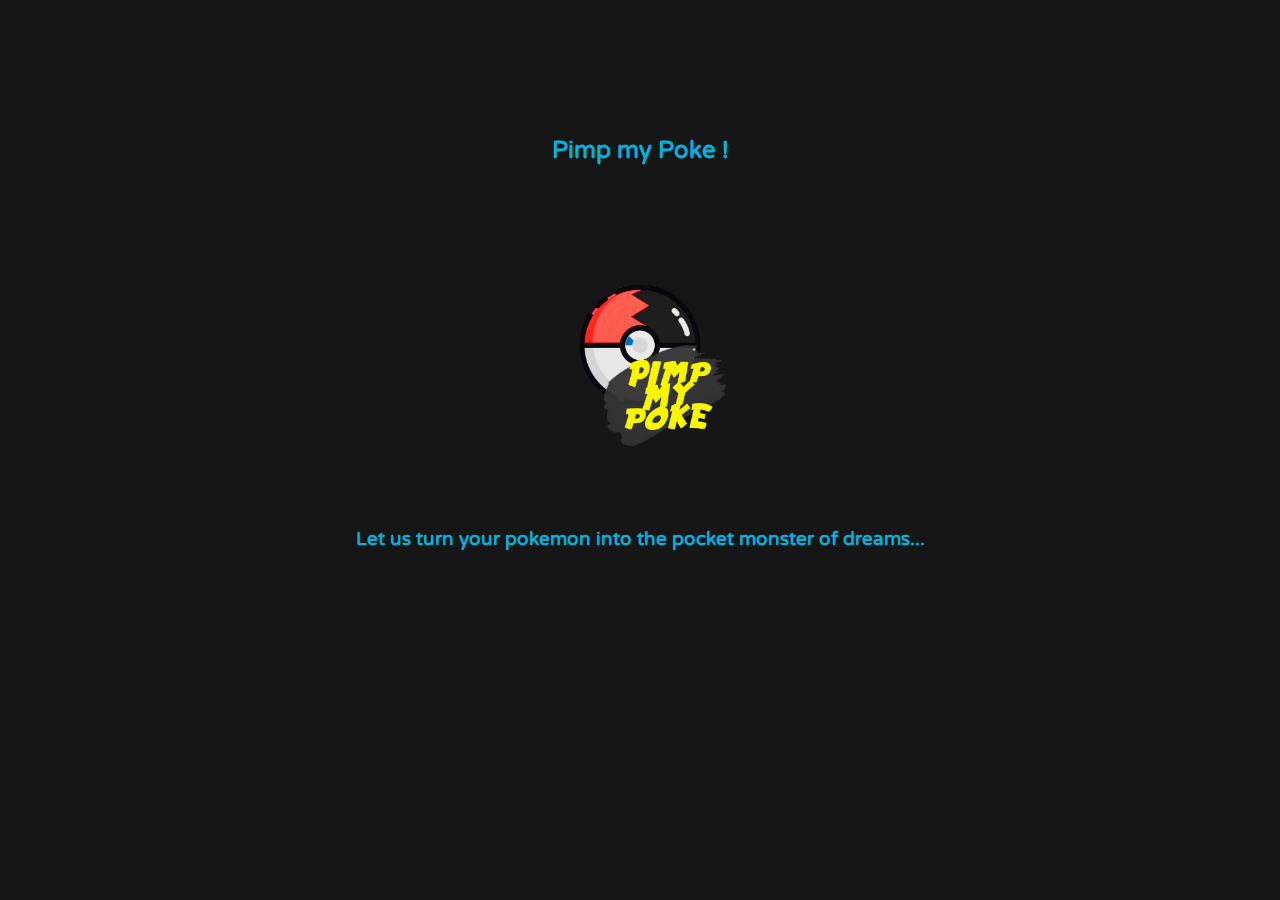
<file: index.html>
<!DOCTYPE html>
<html lang="en">
<head>
    <meta charset="UTF-8">
    <meta name="viewport" content="width=device-width, initial-scale=1.0">
    <link rel="stylesheet" type="text/css" href="style.css">
    <link href="https://fonts.googleapis.com/css2?family=Lobster&family=Modak&family=Ranchers&family=Varela+Round&display=swap" rel="stylesheet">
    <script src="scripts.js" defer></script>
    <title>Landing Page</title>
</head>
<body class="landing-page">
    <h1 class="none">Pimp my Poké</h1>
    <!-- <nav>
        <img src="images/logo.png" alt="pimp my poke logo">       
        <ul class="nav-links">
            <li class="active"><a href="index.html">Home</a></li>
            <li><a href="about.html">About</a></li>
            <li><a href="pimperz.html">Pimpz</a></li>
            <li><a href="contact.html">Call me Maybe</a></li>
        </ul>
    </nav> -->
    <!-- <div class="background"> -->
        <main>
            <header>
                <h2>Pimp my Poke !</h2>
            </header>
            <a href="about.html" aria-label="Link to About Us page"><img id="homeLogo" src="images/logo.png" alt="Pimp My Poke Company Logo"></a>
            <h3> Let us turn your pokemon into the pocket monster of dreams... </h3>
        </main>
    <!-- </div> -->
</body>
</html>
</file>
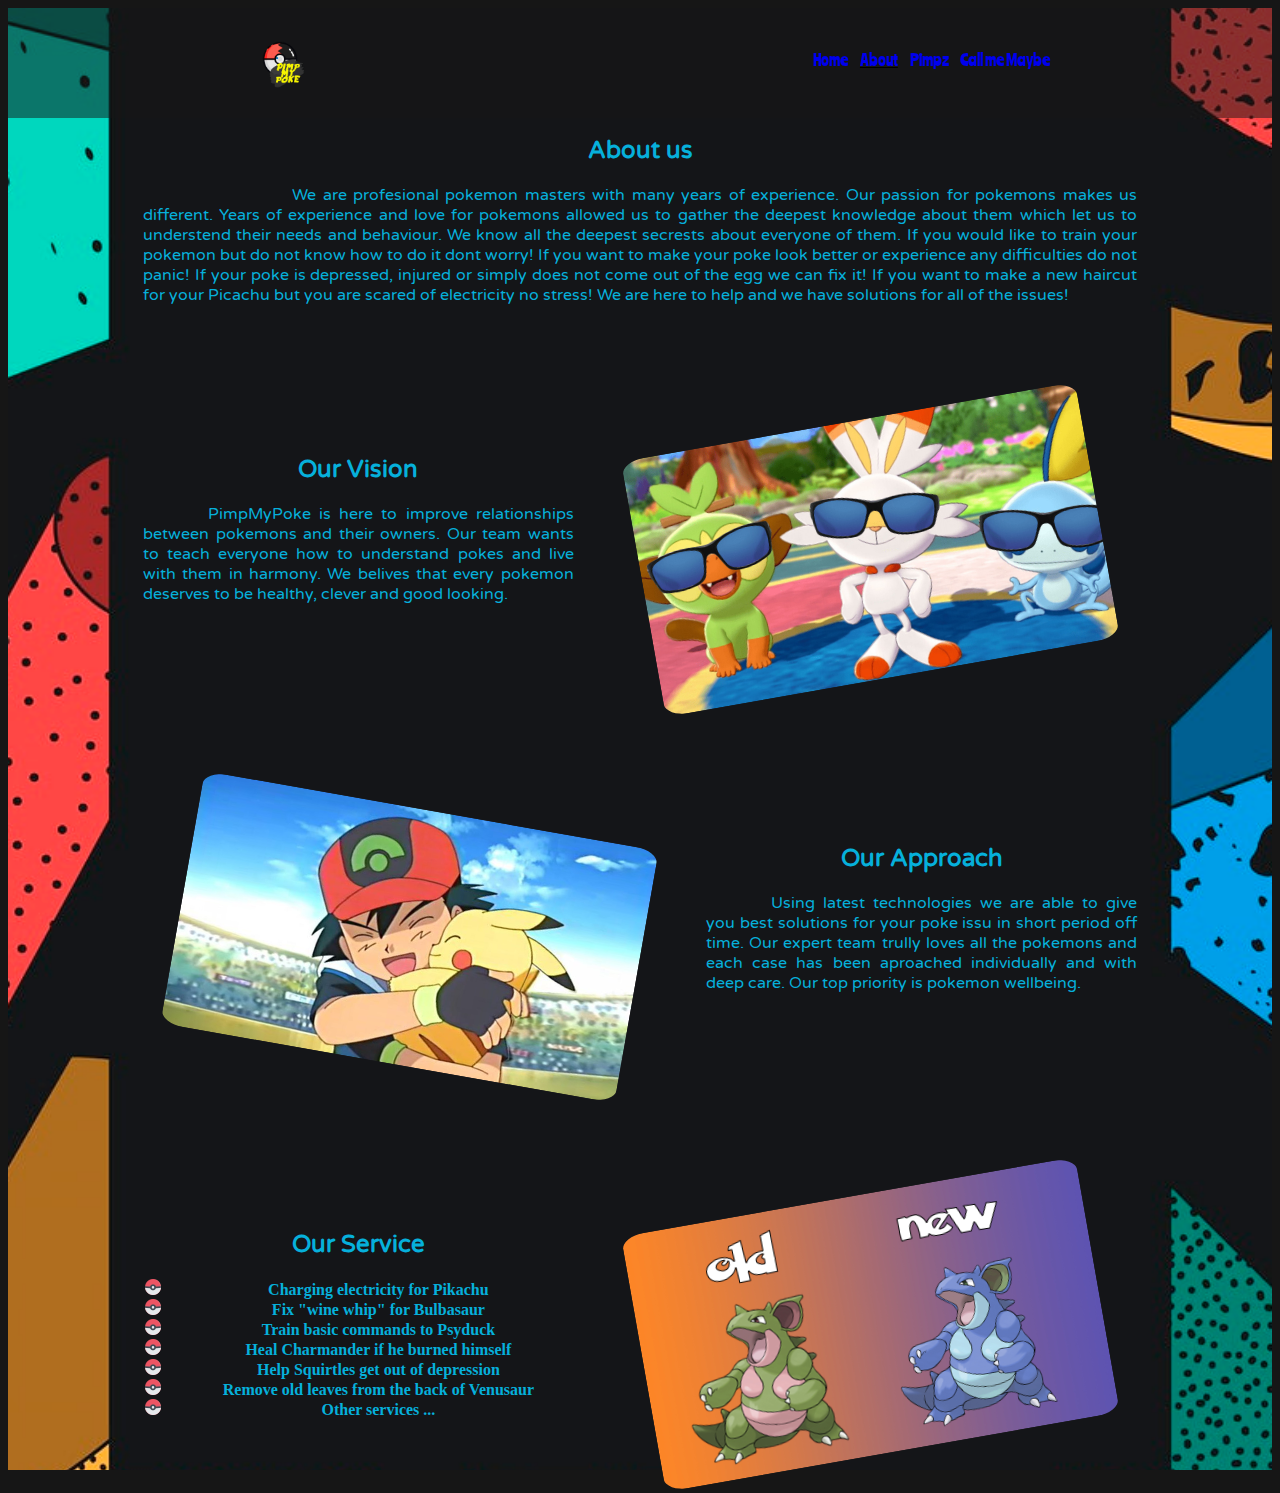
<file: about.html>
<!DOCTYPE html>
<html lang="en">
<head>
    <meta charset="UTF-8">
    <meta name="viewport" content="width=device-width, initial-scale=1.0">
    <link rel="stylesheet" type="text/css" href="style.css">
    <link href="https://fonts.googleapis.com/css2?family=Lobster&family=Modak&family=Ranchers&family=Varela+Round&display=swap" rel="stylesheet">
    <title>About Page</title>
</head>
<body>
    <h1 class="none">About Page</h1>
    <nav>
        <h2 class="none">Navigation Menu</h2>
        <img src="images/logo.png" alt="pimp my poke logo">       
        <ul class="nav-links">
            <li><a href="index.html">Home</a></li>
            <li class="active"><a href="about.html">About</a></li>
            <li><a href="pimperz.html">Pimpz</a></li>
            <li><a href="contact.html">Call me Maybe</a></li>
        </ul>
    </nav>
    <div class="background">
    <main>
        <header class="aboutUs">
            <h2>About us</h2>
            <p>We are profesional pokemon masters with many years of experience. Our passion for pokemons makes us different. 
            Years of experience and love for pokemons allowed us to gather the deepest knowledge about them which let us to understend their needs and behaviour. 
            We know all the deepest secrests about everyone of them.
            If you would like to train your pokemon but do not know how to do it dont worry! 
            If you want to make your poke look better or experience any difficulties do not panic! If your poke is depressed, 
            injured or simply does not come out of the egg we can fix it! 
            If you want to make a new haircut for your Picachu but you are scared of electricity no stress! We are here to help and we have solutions for all of the issues! </p>
        </header>

        <article class="aboutUs">
                <section class="floatRight">
                    <div class="text">
                        <h2 class="aboutUsHeader">Our Vision</h2>
                        <p>
                            PimpMyPoke is here to improve relationships between pokemons and their owners. 
                            Our team wants to teach everyone how to understand pokes and live with them in harmony. 
                            We belives that every pokemon deserves to be healthy, clever and good looking.
                        </p>
                    </div>

                        <img src="images/vision.jpeg" alt="our vision image" class="aboutImage">
                </section>

                <section class="floatLeft">
                    <div class="text">
                        <h2 class="aboutUsHeader">Our Approach</h2>
                        <p>Using latest technologies we are able to give you best solutions for your poke issu in short period off time. 
                         Our expert team trully loves all the pokemons and each case has been aproached individually and with deep care. 
                         Our top priority is pokemon wellbeing.
                        </p>
                    </div>

                    <img src="images/approach.jpeg" alt="our approch" class="aboutImage">
                </section>


            <section class="floatRight">
                <div class="text">
                    <h2 class="aboutUsHeader">Our Service</h2>
                    <ul class="ourServiceList">
                        <li>Charging electricity for Pikachu</li>
                        <li>Fix "wine whip" for Bulbasaur</li>
                        <li>Train basic commands to Psyduck</li>
                        <li>Heal Charmander if he burned himself</li>
                        <li>Help Squirtles get out of depression</li>
                        <li>Remove old leaves from the back of Venusaur</li>
                        <li>Other services ...</li>
                    </ul>
                </div>

                <img src="images/services.jpg" alt="our services img" class="aboutImage">
            </section>
            
        
     </article>
    </main>
    </div>
    <script src="scripts.js" defer></script>
</body>
</html>
</file>
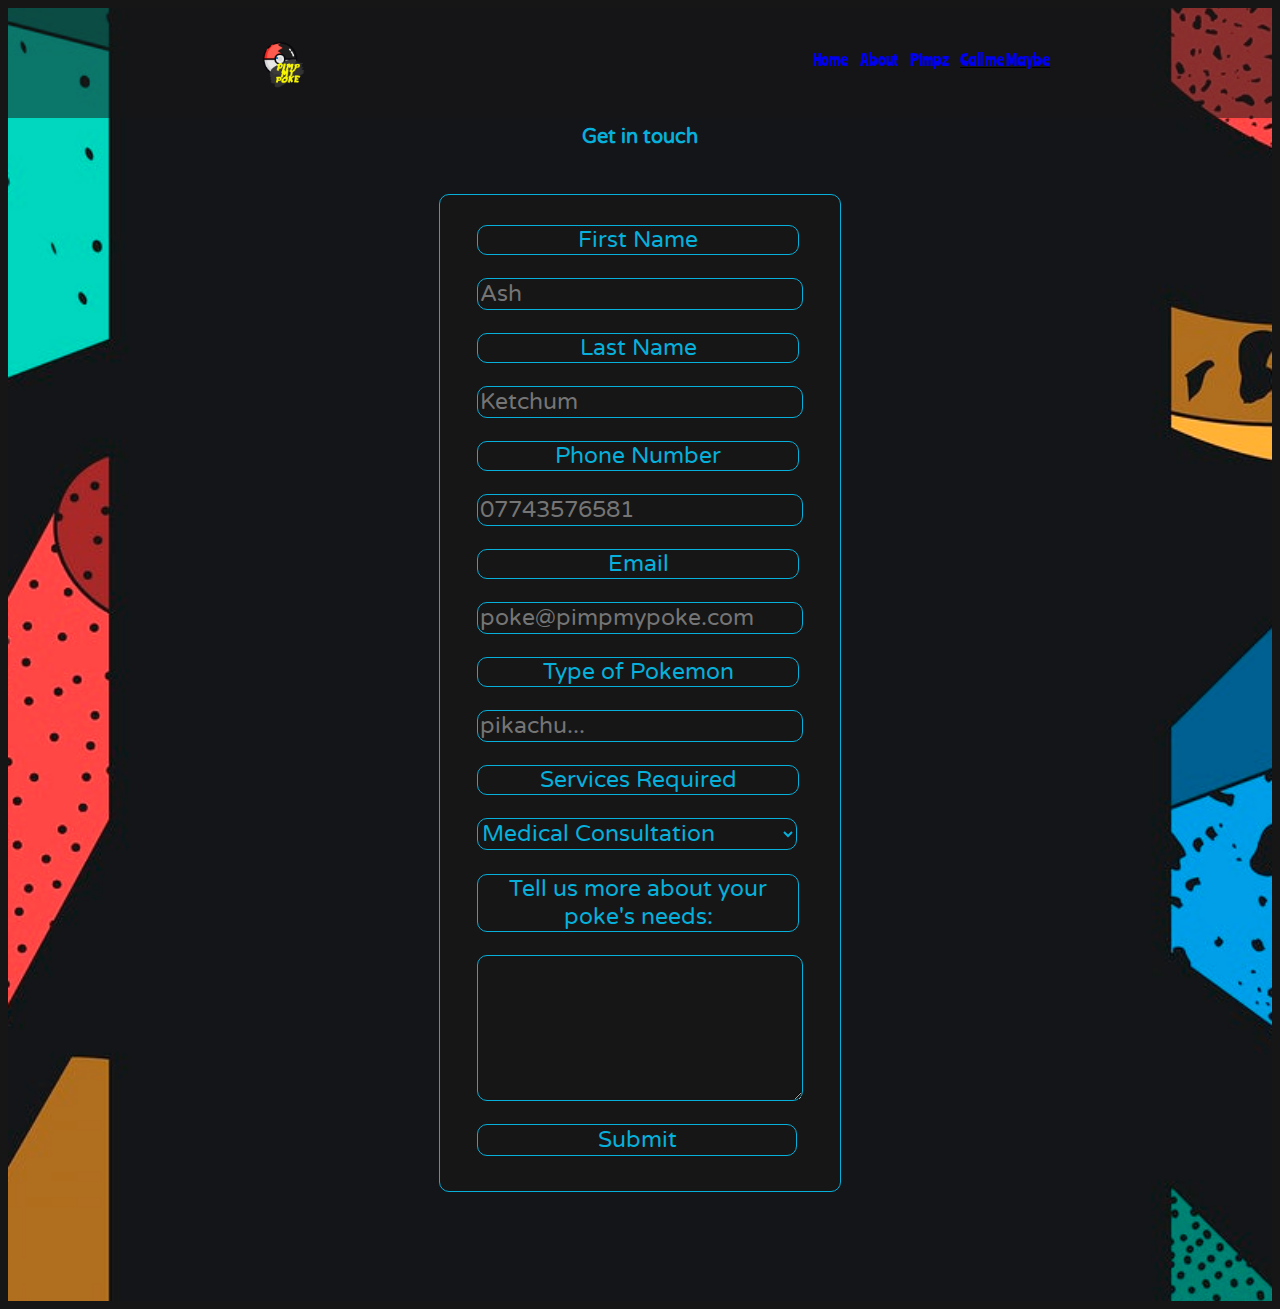
<file: contact.html>
<!DOCTYPE html>
<html lang="en">
<head>
    <meta charset="UTF-8">
    <meta name="viewport" content="width=device-width, initial-scale=1.0">
    <link rel="stylesheet" type="text/css" href="style.css">
    <link href="https://fonts.googleapis.com/css2?family=Lobster&family=Modak&family=Ranchers&family=Varela+Round&display=swap" rel="stylesheet">
    <script src="scripts.js" defer></script>
    <title>Contact Page</title>
</head>
<body>
    <h1 class="none">Contact Page</h1>
    <nav>
        <h2 class="none">Navigation Menu</h2>
        <img src="images/logo.png" alt="pimp my poke logo">       
        <ul class="nav-links">
            <li><a href="index.html">Home</a></li>
            <li><a href="about.html">About</a></li>
            <li><a href="pimperz.html">Pimpz</a></li>
            <li class="active"><a href="contact.html">Call me Maybe</a></li>
        </ul>
    </nav>
    <div class="background">
    <main class='form'>
        <header>
            <h4> Get in touch </h4>
        </header>
    <fieldset class='field'>
        <form action="https://formspree.io/mbjzpzno" method="POST">
         <label for='first-name'>First Name</label>
         <input type='text' id='first-name' name='first-name' placeholder='Ash' size='35' required >
         <label for='last-name'>Last Name</label >
         <input type='text' id='last-name' name='last-name' placeholder='Ketchum' size='35' required>
         <label for='telephone'>Phone Number</label>
         <input type='tel' id='telephone' name='telephone' placeholder='07743576581' required>
         <label for='email'>Email</label>
         <input type='email' id='email' name='email' placeholder='poke@pimpmypoke.com' size='35' required>
         <label for='type-of-pokemon'>Type of Pokemon</label>
         <input type='type-of-pokemon' id='type-of-pokemon' name='type-of-pokemon' placeholder='pikachu...' size='35' required>
        <label for='servicesRequired'> Services Required </label>
         <select id='servicesRequired' name='servicesRequired' required>

             <option value ='medical-consultation'>Medical Consultation</option>
             <option value ='makeover'>Makeoverz</option>
             <option value ='Therapy'>Therapy</option>
             <option value ='master-mentorship'>Master Mentorship</option>
         </select>
         <label for='more-information'>Tell us more about your poke's needs:</label>
         <textarea placehodler="Tell us more about your poke's needs " name ='more-information' id='more-information' cols='30' rows='5' required></textarea>
        

         <input type='submit'>

     </form>
    </fieldset>
</main>
</div>
    
</body>
</html>
</file>
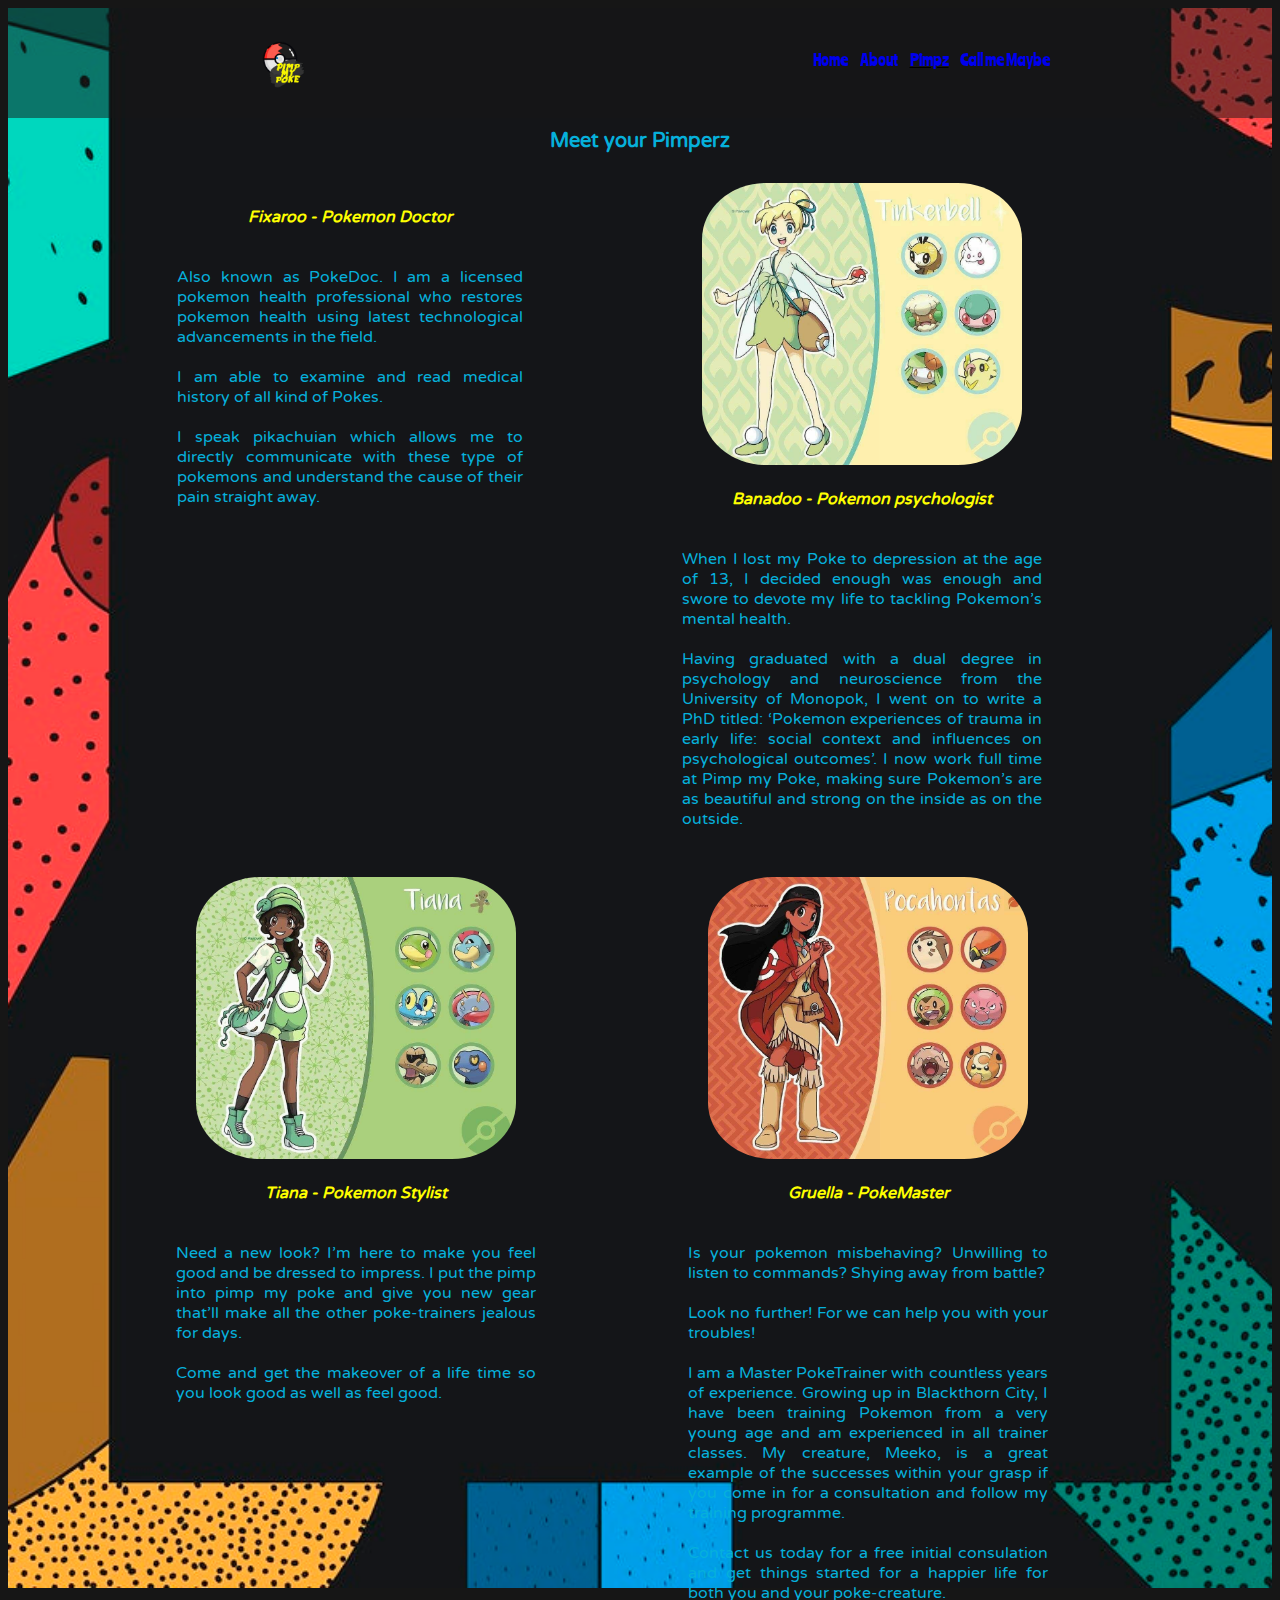
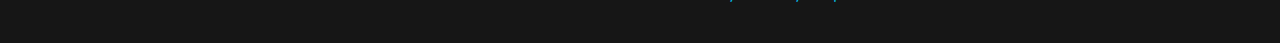
<file: pimperz.html>
<!DOCTYPE html>
<html lang="en">
<head>
    <meta charset="UTF-8">
    <meta name="viewport" content="width=device-width, initial-scale=1.0">
    <link rel="stylesheet" type="text/css" href="style.css">
    <link href="https://fonts.googleapis.com/css2?family=Lobster&family=Modak&family=Ranchers&family=Varela+Round&display=swap" rel="stylesheet">
    <script src="scripts.js" defer></script>
    <title>Pimperz</title>
</head>
<body>
    <nav>
        <img src="images/logo.png" alt="pimp my poke logo">       
        <ul class="nav-links">
            <li><a href="index.html">Home</a></li>
            <li><a href="about.html">About</a></li>
            <li class="active"><a href="pimperz.html">Pimpz</a></li>
            <li><a href="contact.html">Call me Maybe</a></li>
        </ul>
    </nav>
    <div class="background">
    <main>
        <header>
            <h1>Meet your Pimperz</h1>
        </header>
        <div class="pimperZArticleContainer">
            <article>
                <figure>
                    <!-- <img src="images/madhatter.jpg" alt="Fixaroo" class="profilePictures"> -->
                    <figcaption class="pimperzNames">Fixaroo - Pokemon Doctor</figcaption>
                </figure>
                <p>Also known as PokeDoc. I am a licensed pokemon health professional who restores pokemon health using latest technological advancements in the field.
                   <br><br>I am able to examine and read medical history of all kind of Pokes.
                   <br><br>I speak pikachuian which allows me to directly communicate with these type of pokemons and understand the cause of their pain straight away.</p>
            </article>
            <br>
            <article>
                <figure>
                        <img src="images/tinkerbell.jpg" alt="Banadoo" class="profilePictures">
                        <figcaption class="pimperzNames">Banadoo - Pokemon psychologist</figcaption>
                </figure>
                <p>When I lost my Poke to depression at the age of 13, I decided enough was enough and swore to devote my life to tackling Pokemon’s mental health. 
                        <br><br>Having graduated with a dual degree in psychology and neuroscience from the University of Monopok, I went on to write a PhD titled: ‘Pokemon experiences of trauma in early life: social context and influences on psychological outcomes’. I now work full time at Pimp my Poke, making sure Pokemon’s are as beautiful and strong on the inside as on the outside.</p>
            </article>
            <br>
            <article>
                <figure>
                    <img src="images/tiana.jpg" alt="" class="profilePictures">
                    <figcaption class="pimperzNames">Tiana - Pokemon Stylist</figcaption>
                </figure>
                <p>Need a new look? I’m here to make you feel good and be dressed to impress. I put the pimp into pimp my poke and give you new gear that’ll make all the other poke-trainers jealous for days. 
                    <br><br>Come and get the makeover of a life time so you look good as well as feel good. </p>
            </article>
            <br>
            <article>
                <figure>
                    <img src="images/pocahontas.jpg" alt="Gruella" class="profilePictures">
                    <figcaption class="pimperzNames">Gruella - PokeMaster</figcaption>
                </figure>
                <p>Is your pokemon misbehaving? Unwilling to listen to commands? Shying away from battle? 
                    <br><br>Look no further! For we can help you with your troubles!
                    <br><br>I am a Master PokeTrainer with countless years of experience. Growing up in Blackthorn City, I have been training Pokemon from a very young age and am experienced in all trainer classes. My creature, Meeko, is a great example of the successes within your grasp if you come in for a consultation and follow my training programme.
                    <br><br>Contact us today for a free initial consulation and get things started for a happier life for both you and your poke-creature.</p>
            </article>
            <br>
        </div>
    </main>
</div>
</body>
</html>
</file>
<file: style.css>
:root {
    margin: 0;
    padding: 0;
    box-sizing: border-box;
    background-color: rgb(22, 22, 22); 
    --main-text: hsl(192, 95%, 44%);
    --secondary-text: yellow;
    --main-font: 'Varela Round', sans-serif;
    --secondary-font: 'Varela Round', sans-serif;
    --nav-font: 'Ranchers', cursive;

}

main {
    max-width: 80vw;
    margin: auto;
    text-align: center;
    padding-top: 12vh;
} 

.background {
    background: url(images/frame.jpg) no-repeat center center fixed; 
      -webkit-background-size: cover;
      -moz-background-size: cover;
      -o-background-size: cover;
    background-size: cover;
}

h1, h4 {
    color: var(--main-text);
    font-family: var(--main-font);
    font-size: 20px;
}

p, h2, h3{
  color: var(--main-text);
  font-family: var(--secondary-font);
}


/* navbar styling */
nav {
    background-color: rgba(22, 22, 22,0.5);
    display: flex;
    justify-content: space-around;
    align-items: center;
    padding: 0.3rem;
    width: 100vw;
    left: 0;
    top: 0;
    position: fixed;
    height: 12vh;
    z-index: 1;
}

nav li {
    display: inline-block;
    padding: 0.3rem;
}

nav img {
    height: 10vh;
    margin-left: 0.5rem;
}

.active {
    text-decoration: underline;
}

.nav-links {
    list-style-type: none;
    margin-right: 0.5rem;
    font-family: var(--nav-font);
}

.nav-links a {
    text-decoration: none;
    text-align: center;
    font-family: var(--nav-font);
}

a:hover {
    color: hsl(59, 92%, 62%);
    cursor: pointer;
  }

a:visited {
    color: hsl(59, 92%, 62%);
}

/* about page styling */
.aboutUsHeader {
    font-weight: 750;
    margin-top: 100px;
}

.aboutUs p {
    margin: 0 15px;
    text-align: justify;
    display: inline-block;
    text-indent: 15%;
}

.aboutImage {
    border-radius: 5%;
    max-width: 80%;
    margin: 15px auto;
    height: auto
}

.ourServiceList li {
    color: var(--main-text);
    font-weight: 600;
    list-style-image: url("images/pokemon.png");
}


@media only screen and (min-width: 700px) {
    .aboutImage {
        width: 45%;
        height: 45%;
        max-width: 40vw;
        max-height: 40vh;
    }

    .floatLeft {
        display: flex;
        flex-direction: row-reverse;
    }

    .floatRight {
        display: flex;
        flex-direction: row;
    }

    .floatLeft .aboutImage {
        transform: rotate(10deg);
    }
    
    .floatRight .aboutImage {
        transform: rotate(-10deg);
    }

    .floatLeft, .floatRight {
        margin-top: 100px;
    }

    .aboutUsHeader {
        margin-top: 50px;
    }

    .text {
        width: 45%;
    }
}
  /* piperz html styling */

/* home page styling */
#homeLogo {
    width: 80vw;
}

@media only screen and (min-width: 768px) {
      #homeLogo {
          width: 20rem;
      }
}

/* pimperz html styling */

/* 
  header {
      margin-top: 100px;
      text-align: center;
  } */

  .profilePictures {
      border-radius: 20%;
      /* border-radius: 50%;  */
      max-width: 45vw;
      display: block;
      margin: auto;
  }

  .pimperzNames {
        font-weight: 800;
        font-family: var(--secondary-font);
        color: var(--secondary-text);
        font-style: italic;
        padding: 1.5rem;
        text-align: center;
  }

 .pimperZArticleContainer {
     display: flex;
     flex-direction: row;
     flex-wrap: wrap;
     justify-content: space-around;
     text-align: justify;
 }

.pimperZArticleContainer p {
    width: 90%;
    margin: auto;
    padding-bottom: 2rem;
}

.main-pimperz {
    height: 80vh;
    border: 5px;
    border-color: red;
    overflow-y: scroll;
    overflow-x: hidden;
}

 @media only screen and (min-width: 700px) {
    .pimperZArticleContainer p {
        max-width: 30vw;
    }

    .profilePictures {
        width: 25vw;
    }
  
 }

/* contact form styling */

.form{
    /* border:solid black 5px; */
       padding:10vh;
       display:flex;
       flex-direction:column;
       align-items:center; 
       
        
   }
   input, textarea, select, label{
       background:rgb(22, 22, 22);
       color: var(--main-text);
       border: var(--main-text) solid 1px;
       border-radius:10px;
       display:block;
       margin:1em;
       font-family: var(--secondary-font);
       width:70vw;
       
   }
   fieldset{
    background:rgb(22, 22, 22);
    color: var(--main-text);
    border: black;
    border-radius:10px;
    display:block;
    margin:1em;
    font-family: var(--secondary-font);
  
   }

   .none:not(:focus):not(:active) {
        clip: rect(0 0 0 0); 
        clip-path: inset(50%);
        height: 1px;
        overflow: hidden;
        position: absolute;
        white-space: nowrap; 
        width: 1px;
      }
   
  
 @media all and (min-width:400px){
    input, textarea, select, fieldset, label{
         font-size:1.2em;
         color: var(--main-text);
         border: var(--main-text) solid 1px;
         width:45vw;
         
    }
   
 }
 @media all and (min-width:1150px){
    input, textarea, select, fieldset, label{
         font-size:1.2em;
         color: var(--main-text);
         border: var(--main-text) solid 1px;
         width:25vw;
         
    }
   
 }
</file>
